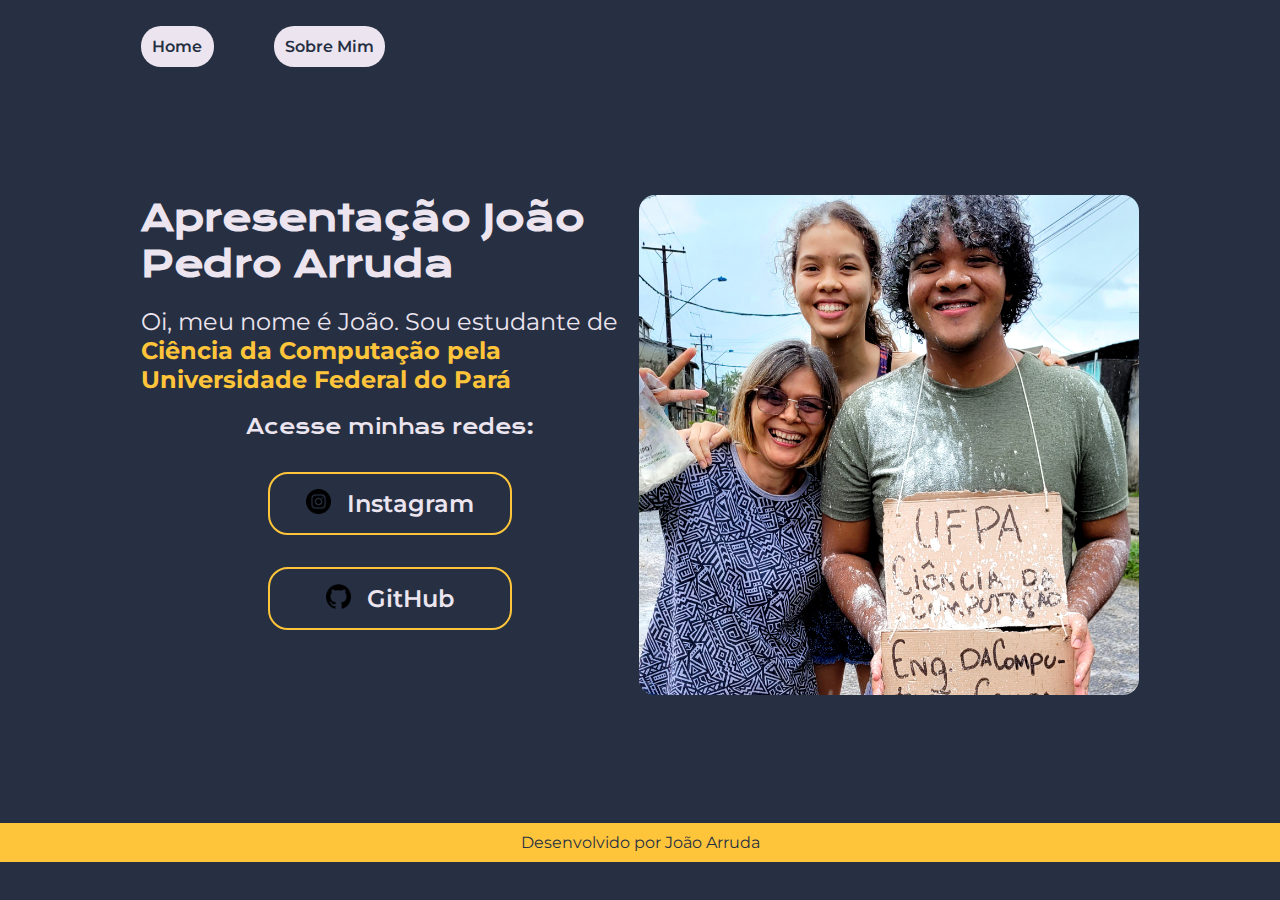
<file: index.html>
<!DOCTYPE html>
<html lang="pt-br">
<head>
    <meta charset="UTF-8">
    <meta http-equiv="X-UA-Compatible" content="IE=edge">
    <meta name="viewport" content="width=device-width, initial-scale=1.0">
    <title>Meu Portifólio</title>
    <link rel="stylesheet"href="./styles/style.css">
    <link rel="icon" href="./assets/icon.ico" type="image/x-icon">
</head>
<body>
    <header class="cabecalho">
        <nav class="cabecalho__menu"> 
            <a class="cabecalho__menu__link" href="index.html">Home</a>
            <a class="cabecalho__menu__link" href="about.html">Sobre Mim</a>
        </nav>
    </header>
    <main class="apresentacao">
        <section class="apresentacao__conteudo">
            <h1 class="apresentacao__conteudo__titulo">Apresentação <strong>João Pedro Arruda</strong> </h1>
            <p class="apresentacao__conteudo__texto">Oi, meu nome é João. Sou estudante de <strong class="destaque">Ciência da Computação pela Universidade Federal do Pará</strong></p>
            <div class="apresentacao__conteudo__links">
                <h2 class="apresentacao__conteudo__links__subtitulo"> Acesse minhas redes: </h2>
                <a class="apresentacao__conteudo__links__link" href="https://instagram.com/jparruda_">
                    <img src="./assets/instagram.png" width="25" height="25">
                    Instagram
                </a>
                <a class="apresentacao__conteudo__links__link" href="https://github.com/jparruda">
                    <img src="./assets/github.png" width="25" height="25">
                    GitHub
                </a>
            </div>
        </section>
        <img class="apresentacao__imagem" src="./assets/foto.jpg"  width="500" height="500" alt="Foto do dia da aprovação de João Pedro">
    </main>
    <footer class="rodape"> 
        <p>Desenvolvido por João Arruda</p>
    </footer>
</body>
</html>
</file>
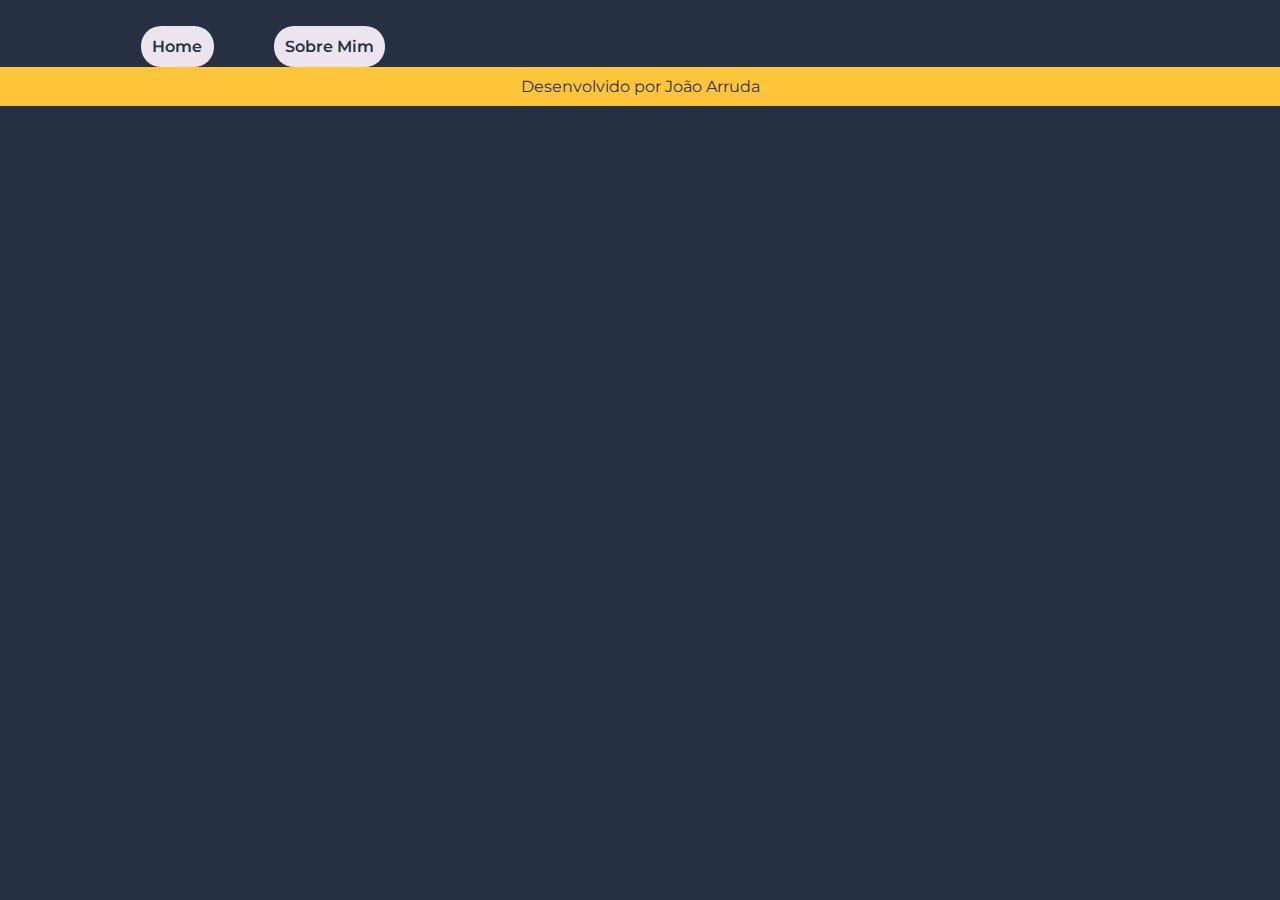
<file: about.html>
<!DOCTYPE html>
<html lang="en">
<head>
    <meta charset="UTF-8">
    <meta name="viewport" content="width=device-width, initial-scale=1.0">
    <title>Sobre Mim</title>
    <link rel="stylesheet" href="./styles/style.css">
    <link rel="icon" href="./assets/icon.ico" type="image/x-icon">
</head>
<body>
    <header class="cabecalho">
        <nav class="cabecalho__menu"> 
            <a class="cabecalho__menu__link" href="index.html">Home</a>
            <a class="cabecalho__menu__link" href="about.html">Sobre Mim</a>
        </nav>
    </header>
    <main>

    </main>
    <footer class="rodape"> 
        <p>Desenvolvido por João Arruda</p>
    </footer>
</body>
</html>
</file>
<file: styles/style.css>
@import url('https://fonts.googleapis.com/css2?family=Krona+One&family=Montserrat:ital,wght@0,400;1,600&display=swap');
*{
    margin: 0;
    padding: 0;
}
body{
    box-sizing: border-box;
    /* height: 100vh; */
    background-color: #273043;
    color: #ECE5F0;   
}
.cabecalho{
    padding: 2% 0% 0% 11%;
}
.cabecalho__menu{
    display: flex;
    gap: 60px;
}
.cabecalho__menu__link{
    font-family: 'Montserrat', sans-serif;
    font-weight: 600;
    color:#273043;
    background-color: #ECE5F0;
    border-radius: 20px;
    padding: 1%;
    text-decoration: none;
}
.destaque{
    color: #FFC53A;
}
.apresentacao{
    padding: 10% 11%;
    display: flex;
    align-items: flex-start;
    justify-content: space-between;
}
.apresentacao__conteudo{
    width: 600px;
    height: 200px;
    display: flex;
    flex-direction: column;
    gap: 20px;
}
.apresentacao__conteudo__titulo{
    font-size: 36px;
    font-family: 'Krona One', sans-serif;
}
.apresentacao__conteudo__texto{
    font-size: 24px;
    font-family: 'Montserrat', sans-serif;
}
.apresentacao__conteudo__links{
    display: flex;
    justify-content: space-between;
    flex-direction: column;
    align-items:  center;
    gap: 32px;
}
.apresentacao__conteudo__links__subtitulo{
    font-family: 'Krona One', sans-serif;
    font-weight: 400;
    font-size: 20px;
}
.apresentacao__conteudo__links__link{
    /* background-color: #FFC53A; */
    display: flex;
    gap: 16px;
    justify-content: center;
    width: 240px;
    border: 2px solid #FFC53A;
    border-radius: 20px;
    font-size: 24px;
    text-align: center;
    padding: 15px 0;
    text-decoration: none;
    color: #ECE5F0;
    font-family: 'Montserrat', sans-serif;
    font-weight: 600;
}
.apresentacao__imagem{
    border-radius: 16px;
}
.apresentacao__conteudo__links__link:hover{
    background-color: #394662;
    border: 2px solid #8ea7ff
}
.rodape{
    color: #273043;
    padding: 10px;
    background-color: #FFC53A;
    text-align: center;
    font-family: 'Montserrat', bold;
    font-weight: 400;
}
</file>
